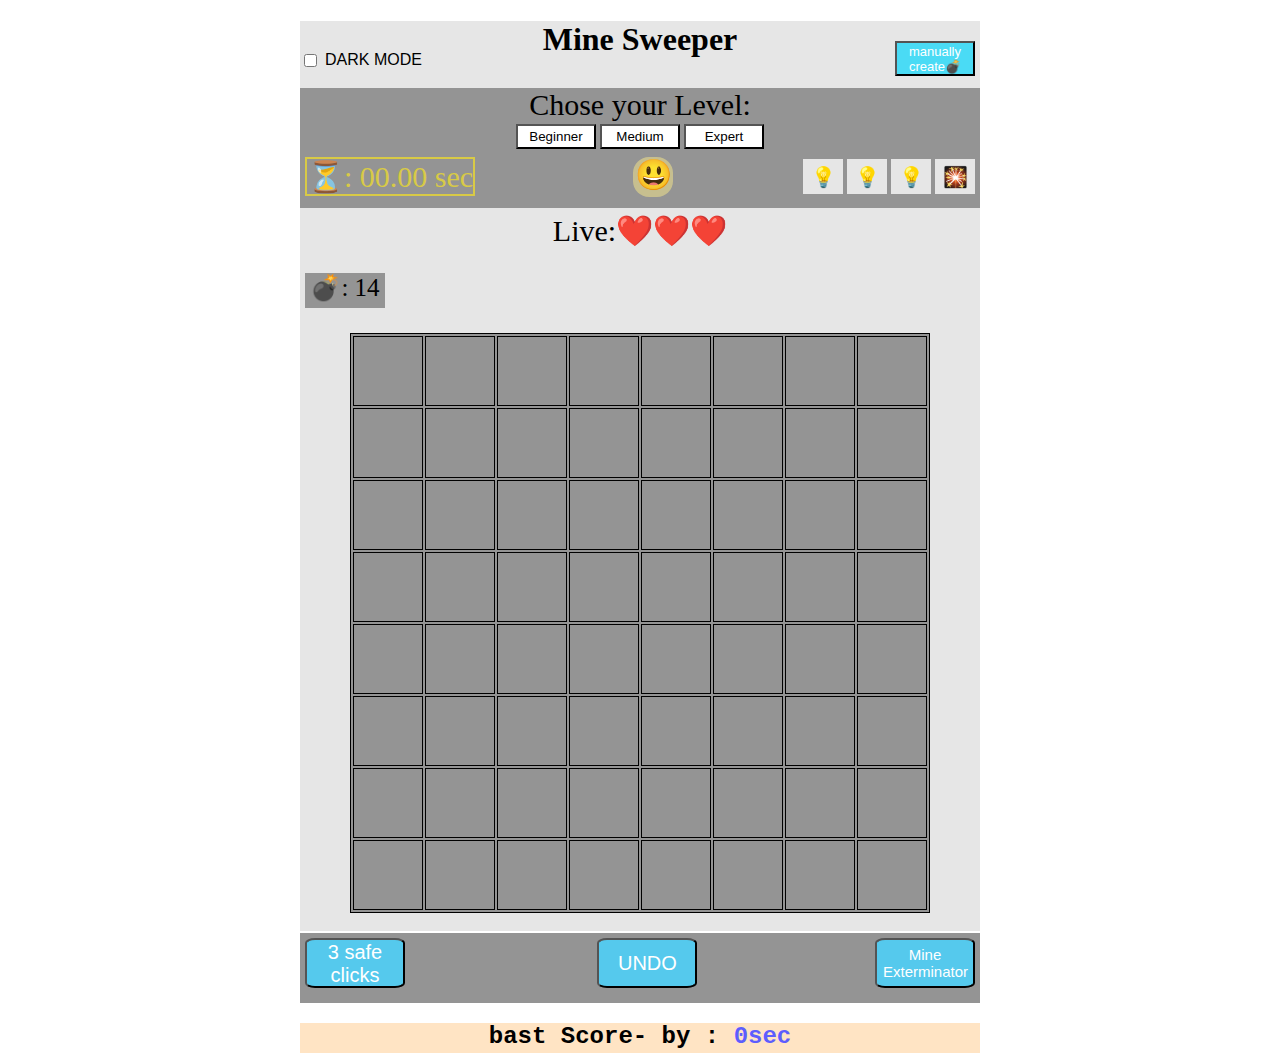
<file: index.html>
<!DOCTYPE html>
<html lang="en">

<head>
    <meta charset="UTF-8">
    <title>Mine Sweeper</title>
    <link rel="stylesheet" href="css/main.css">
</head>

<body onload="onInit()">
    <div class="box">
        <h1>Mine Sweeper</h1>
        <div>
            <input type="checkbox" id="darkModeCheckbox" />
            <label for="darkModeCheckbox">DARK MODE</label>
        </div>
        <div class="features1">
            <p>Chose your Level:</p>
            <button class="Level-btn" onclick="onSetLv({size:4, mines:2})">Beginner</button>
            <button class="Level-btn" onclick="onSetLv({size:8, mines:14})">Medium</button>
            <button class="Level-btn" onclick="onSetLv({size:12, mines:32})">Expert</button>
            <p class="emoji" onclick="onInit()" title="resat">😃</p>
            <p class="timer">⏳: <span>00.00</span> sec</p>
            <div class="hints">
                <button class="hint" onclick="onHint(this)" title="hint">💡</button>
                <button class="hint" onclick="onHint(this)" title="hint">💡</button>
                <button class="hint" onclick="onHint(this)"title="hint">💡</button>

                <button class="mega-hint" onclick="onMegaHint(this)" title="mega hint">🎇</button>

            </div>
        </div>

        <p class="lives">Live:❤️❤️❤️</p>
        <div class="features2">
            <p class="main-remaining"  title="Mines">💣: <span>32</span></p>
            <button class="manually-create" onclick="onManuallyCreate(this)"> manually create💣</button>
        </div>

        <table class="board"></table>

        <div class="features3">
            <button class="safe-clicks" onclick="onSafeClicks(this)">3 safe clicks</button>
            <button class="undo" onclick="onUndo()">UNDO</button>
            <button class="mine-exterminator" onclick="onMineExterminator()">Mine Exterminator</button>

        </div>

        <h2 class="bast-score">bast Score- by <span class="name"></span>: <span class="score"></span></h2>

    </div>

    <!-- <div class="best-score">

    </div> -->



    <script src="js/main.js"></script>
    <script src="js/bonus.js"></script>
    <script src="js/ManuallyPositionedMines.js"></script>
    <script src="js/util.js"></script>

</body>

</html>
</file>
<file: css/main.css>
* {
    box-sizing: border-box;
}

body {
    text-align: center;
    /* font-family: 'Courier New', Courier, monospace; */
    font-family: 'Times New Roman', Times, serif
}
button{
    cursor: pointer;
}


label {
    font:
        1rem 'Fira Sans',
        sans-serif;
    position: absolute;
    top: 30px;
    left: 25px;
}

input {
    position: absolute;
    top: 30px;
    left: 0;
}

.box {
    background-color: rgb(230, 230, 230);
    margin: auto;
    position: relative;
}

.features1 p {
    margin-bottom: 2px;
    font-size: 30px;
}

.features1 {
    margin: auto;
    background-color: rgb(148, 148, 148);
    height: 120px;
    margin-top: 20px;
    margin-bottom: 5PX;
}

.Level-btn {
    cursor: pointer;
    background-color: white;
    width: 80px;
    height: 25px;
    margin-bottom: 3px;
}

.emoji {
    margin-top: 5px;
    font-size: 30px;
    width: 40px;
    height: 40px;
    background-color: rgba(236, 223, 139, 0.58);
    border-radius: 40%;
    cursor: pointer;
    position: absolute;
    left: 49%;
}

.timer {
    margin-top: 5px;
    margin-left: 5px;
    font-size: 30px;
    position: absolute;
    color: rgb(216, 202, 70);
    border: 2px solid rgb(216, 202, 70);
}

.hint, .mega-hint {
    margin-top: 7px;
    text-align: center;
    font-size: 20px;
    width: 40px;
    height: 35px;
    border: 0px;
    background-color: rgb(230, 230, 230);
}

.hint:hover, .mega-hint:hover {
    background-color: rgb(245, 231, 168);
}

.hintText {
    background-color: rgba(251, 251, 80, 0.647);
    width: 50px;
    height: 30px;
    display: none;
}
.hint:hover + .hintText {
    display: block;
}

.hints {
    margin-right: 5px;
    position: absolute;
    right: 0px;
}

.lives {
    margin: auto;
    margin-left: 0;
    margin-right: 0;
    font-size: 30px;
}





.main-remaining{
    width: 80px;
    height: 35px;
    background-color: rgb(148, 148, 148) ;
    margin-left: 5px;
    font-size: 25px;
}

.manually-create{
    width: 80px;
    height: 35px;
    background-color: rgb(74, 219, 245) ;
    color: white;
    font-size: 13px;
    margin-right: 5px;
    position: absolute;
    right: 0px;
    top: 20px;
}



table {
    margin: 0 auto;
    cursor: pointer;
}

table,
td {
    border: 1px solid black;
    background-color: rgb(148, 148, 148);
}

.board td {
    width: 70px;
    height: 70px;
    text-align: center;
    transition: 0.5s;
    padding: 10px;
}

.board td:hover {
    background-color: rgb(127, 126, 126);
}

.display-cell {
    background-color: rgb(192, 186, 186);
}




.features3 {
    margin: auto;
    background-color: rgb(148, 148, 148);
    height: 70px;
    margin-top: 20px;
    margin-bottom: 5PX;
}

.safe-clicks {
    height: 50px;
    width: 100px;
    margin-top: 5px;
    margin-left: 5px;
    font-size: 20px;
    position: absolute;
    background-color: rgb(85, 201, 237);
    border-radius: 10%;
    color: white;
    left: 0px;
}

.undo {
    height: 50px;
    width: 100px;
    margin-top: 5px;
    margin-left: 5px;
    font-size: 20px;
    position: absolute;
    background-color: rgb(85, 201, 237);
    border-radius: 10%;
    color: white;
    left: 43%;
}

.mine-exterminator{
    height: 50px;
    width: 100px;
    margin-top: 5px;
    margin-right: 5px;
    font-size: 15px;
    position: absolute;
    background-color: rgb(85, 201, 237);
    border-radius: 10%;
    color: white;
    right:0% ;
}

.bast-score {
    height: 30px;
  background-color: bisque;
      font-family: 'Courier New', Courier, monospace;

}

.bast-score span{
    color: rgb(93, 93, 254);
}
</file>
